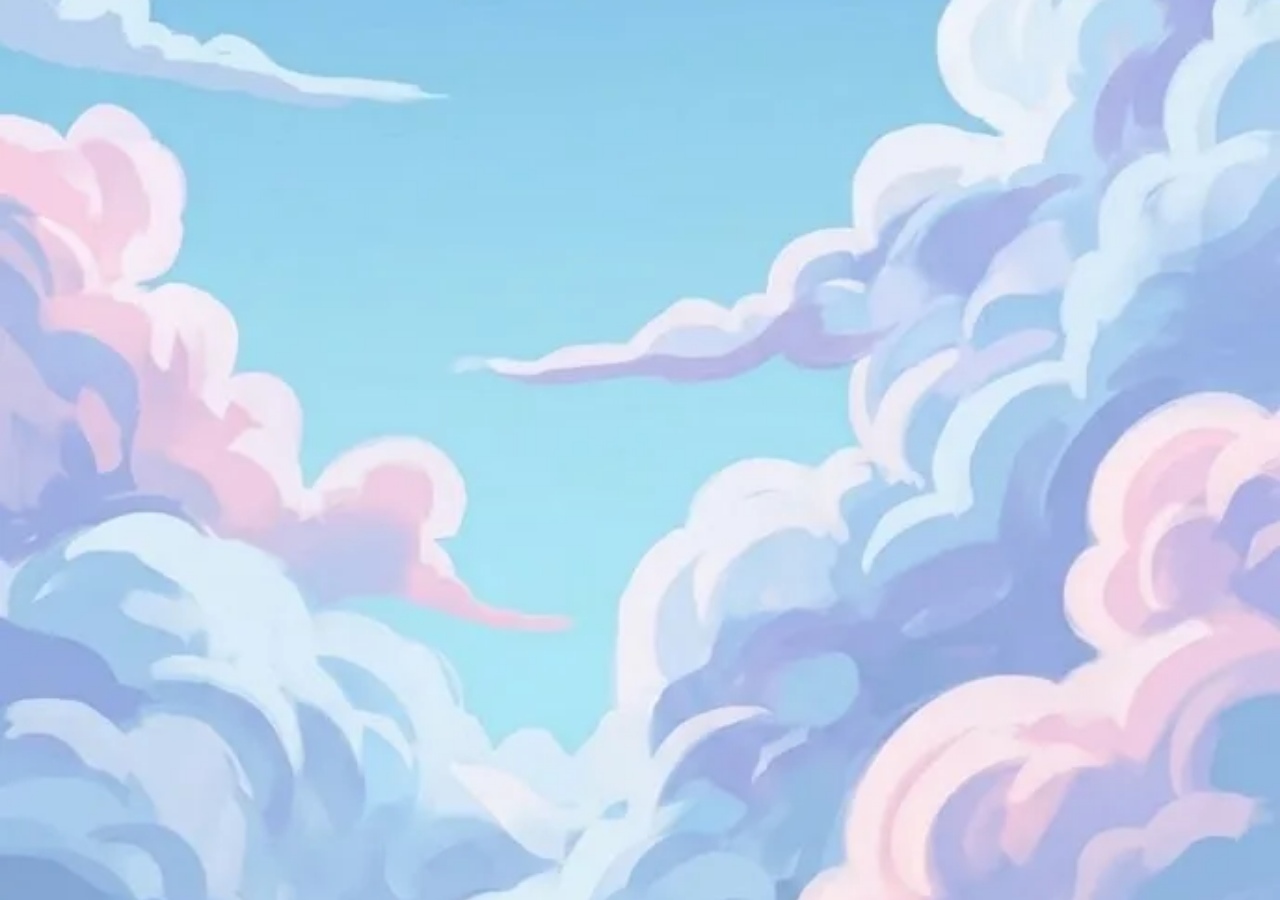
<file: index.html>
<!DOCTYPE html>
<html lang="en">
  <head>
    <meta charset="utf-8" />
    <meta name="viewport" content="width=device-width, initial-scale=1, minimum-scale=1, viewport-fit=cover" />
    <script>
      // Chrome on a phone can reopen a tab in "Desktop site" mode (it keeps
      // that mode for pages it restores, even after the setting is off), and
      // then shows the site 980px wide. A reload asks again and gets the phone
      // layout, so reload by ourselves (at most once in 30 seconds, so a user who
      // really chose desktop mode is not stuck in a loop).
      document.addEventListener('DOMContentLoaded', function () {
        try {
          var phone = navigator.maxTouchPoints > 0 && screen.width < 700;
          var last = +sessionStorage.getItem('cs.mobile-reload') || 0;
          if (phone && window.innerWidth > screen.width * 1.5 && Date.now() - last > 30000) {
            sessionStorage.setItem('cs.mobile-reload', String(Date.now()));
            location.reload();
          }
        } catch (e) {}
      });
      // Phones: if the browser ever shows this page zoomed out, set the
      // viewport again so it snaps back to the phone's own width.
      (function () {
        var vv = window.visualViewport;
        if (!vv) return;
        var busy = false;
        function fix() {
          var m = document.querySelector('meta[name="viewport"]');
          if (busy || !m || vv.scale >= 0.98) return;
          busy = true;
          var c = m.getAttribute('content');
          m.setAttribute('content', 'width=device-width');
          m.setAttribute('content', c);
          setTimeout(function () { busy = false; }, 800);
        }
        vv.addEventListener('resize', fix);
        window.addEventListener('load', function () { setTimeout(fix, 300); });
        window.addEventListener('pageshow', function () { setTimeout(fix, 300); });
      })();
    </script>
    <meta name="theme-color" content="#8FB4E6" />
    <title>Code-Iot</title>
    <link rel="icon" type="image/png" href="/assets/favicon.png" />
    <link rel="apple-touch-icon" href="/assets/icon-192.png" />
    <link rel="preconnect" href="https://fonts.googleapis.com" />
    <link rel="preconnect" href="https://fonts.gstatic.com" crossorigin />
    <link href="https://fonts.googleapis.com/css2?family=Fira+Code:wght@400;500&family=Fredoka:wght@500;600;700&family=Nunito:wght@500;700;800;900&family=Rubik:wght@400;500;700;800&family=JetBrains+Mono:wght@400;600&display=swap" rel="stylesheet" />
    <link rel="stylesheet" href="/main-ff9f4beea760f5fc.css" integrity="sha384-sXfjbH9RJjuQTBR5iov8wrvmkmXYBMf9UESbGpHfx2TpGDBJMNu50fp3Xmn4BD4C"/>
    
    
<script type="module">
import init, * as bindings from '/codesprout-web-2a133b686472fad.js';
const wasm = await init({ module_or_path: '/codesprout-web-4e1c44cb7760970d_bg.wasm' });


window.wasmBindings = bindings;


dispatchEvent(new CustomEvent("TrunkApplicationStarted", {detail: {wasm}}));

</script>
  <link rel="modulepreload" href="/codesprout-web-2a133b686472fad.js" crossorigin="anonymous" integrity="sha384-HpL4HNQpzTki8UtVMDs4yuJtfwdtRxj+VzPllye7fKFHcia5/QFNhri5Bhi5lxOW"><link rel="modulepreload" href="/snippets/codesprout-web-ed305553149f93bf/inline0.js" crossorigin="anonymous" integrity="sha384-XbOStQliC6feLQtOiuJXsrLOVQM4S/lkwGoEkqHmz8Fa2cWQFHis7Jzd/uSy+By4"><link rel="modulepreload" href="/snippets/codesprout-web-ed305553149f93bf/inline1.js" crossorigin="anonymous" integrity="sha384-NkFXY8QJ5Q8KHkhtNPeeB69z2JYXK2ARljAkPacCTNzxxg12fDwQ4z5enASP7UDY"><link rel="modulepreload" href="/snippets/codesprout-web-ed305553149f93bf/inline5.js" crossorigin="anonymous" integrity="sha384-ySJUD5VfEZfS9gdtafBYYwuHFZVuRMkDyKlID+2rChwOul10HwUbIjK8726eA5uH"><link rel="modulepreload" href="/snippets/codesprout-web-ed305553149f93bf/inline3.js" crossorigin="anonymous" integrity="sha384-765mfqhDS823nb4VtY5V7K/402m0gGlsLX5BdFRUt/hWL95vcFb4PeCJsTLetnr4"><link rel="modulepreload" href="/snippets/codesprout-web-ed305553149f93bf/inline2.js" crossorigin="anonymous" integrity="sha384-PDxvaq2/IN97dBImJQ3jpOC6ZCqwyAFCMMkWpQeE6BdDUi4cd9Vxf6H5GA9qzFyT"><link rel="modulepreload" href="/snippets/codesprout-web-ed305553149f93bf/inline4.js" crossorigin="anonymous" integrity="sha384-kPGpaak9JrQdbaqY1ECEyhPNqr5NcV1+myCxug3iQZyIUp0/fLVfnKUJ57wHXNOr"><link rel="preload" href="/codesprout-web-4e1c44cb7760970d_bg.wasm" crossorigin="anonymous" integrity="sha384-0EwEbORMTi7GyG8kJiVGUnK9L+AVk31JS6pMbw+v4S22eyjtB+eL2A+QR0c3fdwJ" as="fetch" type="application/wasm"></head>
  <body></body>
</html>
</file>
<file: main-ff9f4beea760f5fc.css>
/* Code-Iot: blueprint board, gold and purple accents, navy panels. */

:root {
  --blue: #2264d1;
  --blue-deep: #143f96;
  --grid: rgba(190, 220, 255, 0.13);
  --grid-major: rgba(190, 220, 255, 0.24);
  --bg: #121a38;            /* navy: lesson player, editors */
  --bg-2: #18224a;
  --surface: #1c2753;       /* panels */
  --surface-2: #283670;
  --line: #34448a;
  --text: #f5f7ff;
  --muted: #a9b7e6;
  --primary: #ffc72c;       /* gold */
  --primary-dark: #c48a00;
  --on-primary: #1a1f3d;
  --purple: #8b5cf6;
  --purple-dark: #5a35c2;
  --cyan: #63d4ff;
  --danger: #f43f5e;
  --danger-dark: #be123c;
  --gold: #ffc72c;
  --xp: #ffc72c;
  --course: #ffc72c;
  --radius: 16px;
  --tab-h: 68px;
  --font: "Nunito", "Rubik", system-ui, -apple-system, "Segoe UI", sans-serif;
  --display: "Fredoka", "Rubik", "Nunito", system-ui, sans-serif;
  --mono: "JetBrains Mono", ui-monospace, SFMono-Regular, Menlo, monospace;
  --blueprint:
    linear-gradient(var(--grid-major) 2px, transparent 2px) 0 0 / 96px 96px,
    linear-gradient(90deg, var(--grid-major) 2px, transparent 2px) 0 0 / 96px 96px,
    linear-gradient(var(--grid) 1px, transparent 1px) 0 0 / 24px 24px,
    linear-gradient(90deg, var(--grid) 1px, transparent 1px) 0 0 / 24px 24px,
    radial-gradient(120% 80% at 50% 0%, #3a86f0 0%, var(--blue) 45%, var(--blue-deep) 100%);
}

* { box-sizing: border-box; -webkit-tap-highlight-color: transparent; }
html, body { margin: 0; color: var(--text); font-family: var(--font); }
/* Nothing may stick out sideways: on phones, Chrome zooms the whole page out
   to fit anything wider than the screen (even for a moment while a page loads),
   which made the site look like the desktop layout until a refresh. */
html { overflow-x: hidden; }
@supports (overflow: clip) { html { overflow-x: clip; } }
html { background: #8fb4e6; }
body { min-height: 100dvh; background: #8fb4e6; }

/* ---------- background: painted clouds with drifting code words ---------- */
.code-bg {
  direction: ltr; unicode-bidi: isolate; position: fixed; inset: 0; z-index: 0; overflow: hidden;
  pointer-events: none; user-select: none;
  background: #8fb4e6 url("/assets/clouds.webp") center / cover no-repeat;
}
.code-word {
  position: absolute; top: 0; white-space: nowrap;
  font-family: "Fira Code", var(--mono); font-weight: 500;
  color: #24306e; opacity: .5; filter: blur(.6px); text-shadow: 0 0 6px rgba(255, 255, 255, .55);
  animation: floatUp var(--float-duration, 40s) linear infinite;
  will-change: transform;
}
/* On the learning path: clouds only, no code words. */
.code-bg.still .code-word { display: none; }
/* White text that sits straight on the clouds gets a thin black outline. */
.welcome-sub, .link-btn, .back-link, .auth-title, .auth-switch, .topbar-title, .section-title, .avatar-sub,
.profile-card h2, .profile-card p, .page-header h1 {
  color: #fff;
  text-shadow: -1px -1px 0 #000, 1px -1px 0 #000, -1px 1px 0 #000, 1px 1px 0 #000,
               0 -1px 0 #000, 0 1px 0 #000, -1px 0 0 #000, 1px 0 0 #000;
}
@keyframes floatUp {
  0% { transform: translateY(110vh) translateX(0); }
  100% { transform: translateY(-20vh) translateX(var(--drift, 0)); }
}

.app, .lesson-screen, .welcome, .auth { position: relative; z-index: 1; }
a { color: inherit; text-decoration: none; }
button { font: inherit; color: inherit; cursor: pointer; border: none; background: none; }
button:disabled { cursor: default; }
h1, h2, h3 { margin: 0; font-family: var(--display); font-weight: 700; letter-spacing: 0; }
p { margin: 0; }
.mono { font-family: var(--mono); }
.muted { color: var(--muted); }
.icon { width: 24px; height: 24px; flex: none; }

/* ---------- frame ---------- */
.app, .lesson-screen, .welcome, .auth {
  max-width: 520px;
  margin: 0 auto;
  min-height: 100dvh;
}
.lesson-screen { background: var(--bg); box-shadow: 0 0 0 1px var(--line); }
.screen { padding-bottom: calc(var(--tab-h) + 24px + env(safe-area-inset-bottom)); }
.page { padding: 0 16px; }

.tabbar {
  position: fixed; bottom: 0; left: 50%; transform: translateX(-50%);
  width: 100%; max-width: 520px;
  height: calc(var(--tab-h) + env(safe-area-inset-bottom));
  padding-bottom: env(safe-area-inset-bottom);
  display: grid; grid-template-columns: repeat(4, 1fr);
  background: rgba(18, 26, 56, 0.97); backdrop-filter: blur(12px);
  border-top: 2px solid var(--line); z-index: 20;
}
.tab {
  position: relative;
  display: flex; flex-direction: column; align-items: center; justify-content: center; gap: 4px;
  font-size: 11px; font-weight: 800; color: var(--muted); letter-spacing: .02em;
}
.tab.active { color: var(--text); }
.tab.active .icon { color: var(--primary); }
.tab.active::before {
  content: ""; position: absolute; top: -2px; width: 34px; height: 4px; border-radius: 0 0 4px 4px;
  background: var(--primary);
}

.topbar {
  position: sticky; top: 0; z-index: 10;
  display: flex; align-items: center; justify-content: space-between; gap: 12px;
  padding: 12px 16px; margin: 0 -16px;
  background: linear-gradient(rgba(120, 170, 236, .85) 60%, rgba(120, 170, 236, 0));
}
.learn .topbar { margin: 0; }
.topbar-title { font-size: 26px; text-shadow: 0 2px 0 rgba(0,0,0,.25); }
.top-logo {
  width: 44px; height: 44px; border-radius: 14px; object-fit: cover;
  background: var(--surface); border: 2px solid var(--primary); box-shadow: 0 3px 0 var(--primary-dark);
}

.pills { display: flex; gap: 8px; }
.pill {
  display: inline-flex; align-items: center; gap: 5px;
  padding: 7px 12px; border-radius: 12px; background: var(--surface);
  border: 1px solid var(--line); box-shadow: 0 3px 0 rgba(8, 12, 32, .5);
  font-weight: 900; font-size: 15px;
}
.pill .icon { width: 18px; height: 18px; }
.pill-streak { color: var(--muted); }
.pill-streak.lit { color: #ff9d3d; }
.pill-xp { color: var(--primary); }

/* ---------- buttons ---------- */
.btn {
  display: inline-flex; align-items: center; justify-content: center; gap: 8px;
  padding: 14px 20px; border-radius: 14px;
  font-weight: 900; font-size: 16px; text-transform: uppercase; letter-spacing: .04em;
  transition: transform .06s ease, filter .15s ease;
}
.btn .icon { width: 20px; height: 20px; }
.btn:active:not(:disabled) { transform: translateY(2px); }
.btn-block { width: 100%; }
.btn-small { padding: 8px 14px; font-size: 13px; border-radius: 10px; }
.btn-small .icon { width: 16px; height: 16px; }
.btn-primary, .btn-check { background: var(--primary); color: var(--on-primary); box-shadow: 0 4px 0 var(--primary-dark); }
.btn-ghost { background: var(--surface); color: var(--text); box-shadow: 0 4px 0 #0a1030; border: 1px solid var(--line); }
.btn-outline { background: rgba(18, 26, 56, .55); color: var(--text); border: 2px solid var(--text); }
.btn:disabled { background: var(--surface-2); color: #7884b8; box-shadow: 0 4px 0 #0e1534; }
.link-btn { color: var(--text); font-weight: 800; padding: 10px; text-decoration: underline; opacity: .85; }
.icon-btn { display: inline-flex; padding: 6px; color: var(--muted); }
/* "Back" link: a clear pill at the top start of the page, readable on the sky. */
.back-link {
  display: inline-flex; align-items: center; gap: 6px; margin: 4px 0;
  padding: 8px 16px 8px 12px; border-radius: 999px;
  background: rgba(18, 26, 56, .88); border: 2px solid var(--line); box-shadow: 0 3px 0 rgba(8, 12, 32, .45);
  color: var(--text); font-weight: 900; font-size: 16px; line-height: 1;
  transition: filter .15s ease, transform .06s ease;
}
[dir="rtl"] .back-link { padding: 8px 12px 8px 16px; }
.back-link:hover { filter: brightness(1.15); }
.back-link:active { transform: translateY(2px); }
.back-link .icon { width: 18px; height: 18px; color: var(--primary); }
[dir="rtl"] .icon-back { transform: scaleX(-1); }
.back-link.icon-only, [dir="rtl"] .back-link.icon-only { padding: 9px; }

/* ---------- progress bars ---------- */
.bar { height: 14px; background: var(--surface-2); border-radius: 999px; overflow: hidden; flex: 1; }
.bar.small { height: 8px; margin: 10px 0 6px; }
.bar-fill {
  height: 100%; border-radius: 999px; background: var(--primary);
  transition: width .4s cubic-bezier(.2, .9, .3, 1.2);
  box-shadow: inset 0 -3px 0 rgba(0,0,0,.18);
}

/* ---------- learn tab: course banner ---------- */
.course-banner {
  position: relative; overflow: hidden;
  display: flex; align-items: center; gap: 12px;
  margin: 0 16px 8px; padding: 12px 16px 18px; border-radius: var(--radius);
  background: var(--surface); border: 2px solid var(--line); box-shadow: 0 5px 0 rgba(8, 12, 32, .55);
}
.course-banner-icon {
  flex: none; width: 44px; height: 44px; border-radius: 12px; display: grid; place-items: center; font-size: 24px;
  background: var(--surface-2);
}
.course-banner-text { flex: 1; min-width: 0; display: flex; flex-direction: column; }
.course-banner-text strong { font-family: var(--display); font-size: 19px; font-weight: 700; }
.course-banner-sub { color: var(--muted); font-weight: 800; font-size: 13px; }
.course-banner-bar { position: absolute; left: 0; right: 0; bottom: 0; height: 6px; background: var(--surface-2); }
.course-banner-bar span { display: block; height: 100%; background: var(--primary); }
.chev { color: var(--muted); font-size: 12px; }

/* ---------- learn tab: sections ---------- */
.unit { padding: 18px 16px 8px; }
.unit-banner {
  display: flex; align-items: center; gap: 12px;
  padding: 12px 14px; border-radius: var(--radius);
  background: linear-gradient(135deg, var(--surface) 0%, #24205a 100%);
  border: 2px solid var(--line); box-shadow: 0 5px 0 rgba(8, 12, 32, .55);
}
.unit-puzzle {
  flex: none; width: 40px; height: 40px; border-radius: 12px; display: grid; place-items: center;
  background: var(--purple); color: #fff; box-shadow: 0 3px 0 var(--purple-dark);
}
.unit-text { flex: 1; min-width: 0; }
.unit-kicker { font-size: 12px; font-weight: 900; text-transform: uppercase; letter-spacing: .08em; color: var(--primary); }
.unit-title { font-size: 19px; margin-top: 2px; }
.unit-count { font-weight: 900; background: rgba(0,0,0,.25); padding: 6px 10px; border-radius: 10px; color: var(--muted); }

/* ---------- learn tab: the board ---------- */
.board { position: relative; margin: 8px auto 0; }
.cables { position: absolute; inset: 0; overflow: visible; pointer-events: none; }
.cable-shell { fill: none; stroke: #0d1430; stroke-width: 12; stroke-linejoin: round; stroke-linecap: round; opacity: .85; }
.cable-core { fill: none; stroke: #5d6db3; stroke-width: 5; stroke-linejoin: round; stroke-linecap: round; stroke-dasharray: 2 9; }
.cable-core.lit { stroke: var(--primary); stroke-dasharray: none; filter: drop-shadow(0 0 4px rgba(255, 199, 44, .6)); }

.node-wrap { position: absolute; width: 120px; display: flex; flex-direction: column; align-items: center; }
/* The isometric stage the tile stands on. */
.pad {
  position: absolute; top: 34px; left: 50%; width: 76px; height: 76px; margin-left: -38px;
  transform: rotateX(62deg) rotateZ(45deg);
  border-radius: 14px; background: rgba(13, 20, 48, .55);
  box-shadow: 0 0 0 3px rgba(190, 220, 255, .18);
}
.node {
  position: relative; z-index: 1;
  width: 72px; height: 72px; border-radius: 18px;
  display: grid; place-items: center;
  background: linear-gradient(160deg, #34448a, #263467);
  border: 2px solid rgba(255,255,255,.08);
  box-shadow: inset 0 3px 0 rgba(255,255,255,.12), 0 8px 0 #161f45, 0 14px 18px rgba(5, 10, 30, .45);
  transition: transform .1s ease, box-shadow .1s ease;
}
.node-wrap:active .node { transform: translateY(5px); box-shadow: inset 0 3px 0 rgba(255,255,255,.12), 0 3px 0 #161f45; }
.node-face { display: grid; place-items: center; color: #9fb0f0; }
.node-face .icon { width: 30px; height: 30px; }
.node-num {
  position: absolute; top: -8px; right: -8px; min-width: 24px; height: 24px; padding: 0 5px; border-radius: 8px;
  display: grid; place-items: center; font-size: 12px; font-weight: 900;
  background: var(--bg); color: var(--muted); border: 2px solid var(--line);
}
.node.done { background: linear-gradient(160deg, #ffd85c, var(--primary)); box-shadow: inset 0 3px 0 rgba(255,255,255,.4), 0 8px 0 var(--primary-dark), 0 14px 18px rgba(5, 10, 30, .45); }
.node.done .node-face { color: var(--on-primary); }
.node.done .node-num { border-color: var(--primary-dark); color: var(--primary); }
.node.project { width: 80px; height: 80px; margin-top: -4px; background: linear-gradient(160deg, #a37bff, var(--purple)); box-shadow: inset 0 3px 0 rgba(255,255,255,.3), 0 8px 0 var(--purple-dark), 0 14px 18px rgba(5, 10, 30, .45); }
.node.project .node-face { color: #fff; }
.node.project.done { background: linear-gradient(160deg, #ffd85c, var(--primary)); box-shadow: inset 0 3px 0 rgba(255,255,255,.4), 0 8px 0 var(--primary-dark), 0 0 0 4px var(--purple), 0 14px 18px rgba(5, 10, 30, .45); }
.node.project.done .node-face { color: var(--on-primary); }
.node.current { outline: 3px solid var(--primary); outline-offset: 5px; animation: glow 1.8s ease-in-out infinite; }
.node.current .node-face { color: var(--primary); }
.node-label {
  margin-top: 14px; max-width: 116px; padding: 3px 8px; border-radius: 8px;
  font-size: 12px; font-weight: 800; color: var(--text); text-align: center; line-height: 1.25;
  background: rgba(13, 20, 48, .7);
  display: -webkit-box; -webkit-line-clamp: 2; -webkit-box-orient: vertical; overflow: hidden;
}
.start-bubble {
  position: absolute; top: -40px; z-index: 2;
  padding: 6px 12px; border-radius: 10px; background: var(--primary); color: var(--on-primary);
  font-weight: 900; font-size: 13px; letter-spacing: .06em; box-shadow: 0 3px 0 var(--primary-dark);
  animation: bob 1.4s ease-in-out infinite;
}
.start-bubble::after {
  content: ""; position: absolute; left: 50%; bottom: -6px; transform: translateX(-50%);
  border: 6px solid transparent; border-bottom: 0; border-top-color: var(--primary);
}
.path-end {
  margin: 16px; padding: 14px; border-radius: var(--radius); text-align: center; font-weight: 800;
  background: rgba(13, 20, 48, .6); border: 2px dashed var(--grid-major);
}

@keyframes bob { 0%, 100% { transform: translateY(0); } 50% { transform: translateY(-5px); } }
@keyframes glow {
  0%, 100% { outline-color: rgba(255, 199, 44, 1); }
  50% { outline-color: rgba(255, 199, 44, .35); }
}

/* ---------- courses ---------- */
.page-header { display: flex; align-items: center; gap: 12px; padding: 14px 0; }
.page-header h1 { font-size: 24px; }
.course-card {
  width: 100%; display: flex; gap: 14px; text-align: left;
  padding: 16px; margin-bottom: 12px; border-radius: var(--radius);
  background: var(--surface); border: 2px solid var(--line);
}
.course-card { box-shadow: 0 5px 0 rgba(8, 12, 32, .55); }
.course-card.selected { border-color: var(--primary); }
.course-icon {
  flex: none; width: 56px; height: 56px; border-radius: 14px; display: grid; place-items: center;
  font-size: 30px; background: var(--surface-2);
}
.course-info { flex: 1; min-width: 0; }
.course-info h3 { font-size: 18px; }
.course-info p { color: var(--muted); font-size: 14px; margin-top: 4px; line-height: 1.35; }
.course-meta { font-size: 12px; color: var(--muted); font-weight: 800; }

/* ---------- lesson player ---------- */
.player { display: flex; flex-direction: column; min-height: 100dvh; }
.player-top {
  position: sticky; top: 0; z-index: 5; background: var(--bg);
  display: flex; align-items: center; gap: 12px; padding: 14px 16px;
}
.lesson-bar { height: 16px; }
.player-top .icon-btn { border-radius: 10px; }
.player-top .icon-btn:hover:not(:disabled) { color: var(--text); background: rgba(255, 255, 255, .06); }
.step-back:disabled { opacity: .3; cursor: default; }
.player-body { flex: 1; padding: 8px 16px 24px; }
.step-wrap { animation: slide-in .25s ease; }
@keyframes slide-in { from { opacity: 0; transform: translateX(24px); } to { opacity: 1; transform: none; } }

.prompt { font-size: 22px; line-height: 1.25; margin: 8px 0 18px; }
.learn-badge {
  display: inline-block; padding: 4px 10px; border-radius: 8px; margin-top: 8px;
  background: color-mix(in srgb, var(--course) 25%, transparent); color: var(--text);
  font-size: 12px; font-weight: 900; text-transform: uppercase; letter-spacing: .08em;
}
.learn-body { font-size: 18px; line-height: 1.5; color: #d6d8ea; margin-bottom: 18px; }

.code {
  margin: 0 0 18px; padding: 16px; border-radius: 14px;
  background: #0b1028; border: 1px solid var(--line);
  font-family: var(--mono); font-size: 15px; line-height: 1.7;
  white-space: pre-wrap; word-break: break-word; overflow-x: auto;
}
.tk-plain { color: #e6e8f5; }
.tk-kw { color: #c084fc; }
.tk-str { color: #86efac; }
.tk-num { color: #fdba74; }
.tk-com { color: #6b7194; font-style: italic; }
.tk-tag { color: #7dd3fc; }
.tk-fn { color: #fde047; }

.options { display: flex; flex-direction: column; gap: 10px; }
.option {
  display: flex; align-items: center; gap: 12px; text-align: left;
  padding: 14px; border-radius: 14px; background: var(--surface);
  border: 2px solid var(--line); box-shadow: 0 4px 0 #0b0c19;
  font-weight: 700; font-size: 16px;
}
.option.selected { border-color: var(--course); background: color-mix(in srgb, var(--course) 16%, var(--surface)); }
.option-key {
  flex: none; width: 30px; height: 30px; border-radius: 8px; display: grid; place-items: center;
  background: var(--surface-2); font-weight: 900; font-size: 14px; color: var(--muted);
}
.option.selected .option-key { background: var(--primary); color: var(--on-primary); }

.blank {
  display: inline-block; min-width: 56px; padding: 0 8px; margin: 0 2px;
  border-radius: 8px; border-bottom: 3px solid var(--course);
  background: var(--surface-2); color: var(--text);
  font-family: var(--mono); font-size: 15px; line-height: 1.6; vertical-align: baseline;
}
.blank.filled { background: color-mix(in srgb, var(--course) 30%, var(--surface-2)); }

.tiles, .line-pool { display: flex; flex-wrap: wrap; gap: 10px; }
.line-pool { flex-direction: column; }
.tile, .line-tile {
  padding: 12px 16px; border-radius: 12px; background: var(--surface);
  border: 2px solid var(--line); box-shadow: 0 4px 0 #0b0c19;
  font-family: var(--mono); font-size: 15px; font-weight: 600;
}
.line-tile { text-align: left; white-space: pre; overflow-x: auto; }
.tile.used, .line-tile.used { opacity: .25; box-shadow: none; }
.answer-area {
  min-height: 120px; display: flex; flex-direction: column; gap: 8px;
  padding: 12px; margin-bottom: 18px; border-radius: 14px;
  border: 2px dashed var(--line); background: var(--bg-2);
}
.line-tile.placed { border-color: var(--course); }
.answer-hint { color: var(--muted); font-weight: 700; margin: auto; text-align: center; }

.type-input {
  width: 100%; padding: 14px; border-radius: 14px; resize: vertical;
  background: #0b1028; color: var(--text); border: 2px solid var(--line);
  font-size: 16px; outline: none;
}
.type-input:focus { border-color: var(--course); }

.footer {
  position: sticky; bottom: 0;
  padding: 16px 16px calc(16px + env(safe-area-inset-bottom));
  background: var(--bg); border-top: 1px solid var(--line);
  transition: background .2s ease;
}
.footer.ok { background: #10301f; border-top-color: #166534; animation: sheet-up .22s ease; }
.footer.bad { background: #33121c; border-top-color: #9f1239; animation: sheet-up .22s ease; }
.footer.bad .btn-check { background: var(--danger); color: #fff; box-shadow: 0 4px 0 var(--danger-dark); }
.footer-actions { display: flex; gap: 10px; }
.footer-actions .btn { flex: 1; min-width: 0; }
.btn-retry { background: transparent; color: #fecdd3; border: 2px solid #fb7185; box-shadow: 0 4px 0 #4c0519; }
@keyframes sheet-up { from { transform: translateY(30px); opacity: .6; } to { transform: none; opacity: 1; } }
.feedback-body { margin-bottom: 14px; }
.feedback-head { display: flex; align-items: center; gap: 10px; font-size: 20px; font-weight: 900; }
.footer.ok .feedback-head { color: #4ade80; }
.footer.bad .feedback-head { color: #fb7185; }
.feedback-icon {
  width: 32px; height: 32px; border-radius: 50%; display: grid; place-items: center;
  background: currentColor; font-size: 16px;
}
.feedback-icon { color: inherit; }
.footer.ok .feedback-icon { background: #4ade80; color: #052e16; }
.footer.bad .feedback-icon { background: #fb7185; color: #4c0519; }
.feedback-label { margin-top: 10px; font-size: 13px; font-weight: 900; color: #fda4af; text-transform: uppercase; letter-spacing: .06em; }
.feedback-answer { margin: 6px 0 0; font-family: var(--mono); font-size: 14px; white-space: pre-wrap; color: #ffe4e6; }
.feedback-text { margin-top: 8px; color: #d6d8ea; line-height: 1.45; }
.form-error {
  margin: 0 0 12px; padding: 10px 12px; border-radius: 10px;
  background: #7a1c30; border: 2px solid #f43f5e; color: #fff; font-weight: 700;
}

/* ---------- lesson complete ---------- */
.complete { padding: 32px 16px calc(24px + env(safe-area-inset-bottom)); display: flex; flex-direction: column; gap: 22px; min-height: 100dvh; }
.complete-hero { text-align: center; padding-top: 16px; }
.complete-emoji { font-size: 88px; animation: pop .5s cubic-bezier(.2, 1.6, .4, 1); }
.complete-hero h1 { font-size: 30px; margin-top: 8px; color: var(--gold); }
.complete-sub { color: var(--muted); font-weight: 800; margin-top: 4px; }
@keyframes pop { from { transform: scale(.3); opacity: 0; } to { transform: scale(1); opacity: 1; } }
.stat-cards { display: grid; grid-template-columns: repeat(3, 1fr); gap: 10px; }
.stat-card { border-radius: 14px; overflow: hidden; border: 2px solid; text-align: center; }
.stat-label { padding: 6px; font-size: 12px; font-weight: 900; text-transform: uppercase; letter-spacing: .06em; color: #111; }
.stat-value { padding: 14px 4px; font-size: 22px; font-weight: 900; background: var(--bg); }
.stat-card.xp { border-color: var(--xp); } .stat-card.xp .stat-label { background: var(--xp); }
.stat-card.acc { border-color: var(--primary); } .stat-card.acc .stat-label { background: var(--primary); }
.stat-card.streak { border-color: #fb923c; } .stat-card.streak .stat-label { background: #fb923c; }
.new-badges { padding: 16px; border-radius: var(--radius); background: var(--surface); border: 2px solid var(--gold); }
.new-badges h3 { color: var(--gold); margin-bottom: 10px; }
.badge-row { display: flex; gap: 12px; align-items: center; padding: 6px 0; }
.badge-row p { color: var(--muted); font-size: 14px; }
.badge-icon { font-size: 30px; }
.guest-note { display: flex; flex-direction: column; gap: 12px; padding: 16px; margin: 16px 0; border-radius: var(--radius); background: var(--surface); border: 2px solid var(--line); text-align: center; color: var(--muted); font-weight: 700; }
.complete-actions { margin-top: auto; display: flex; flex-direction: column; gap: 12px; }

/* ---------- welcome & auth ---------- */
.welcome { display: flex; flex-direction: column; justify-content: space-between; padding: 48px 20px calc(28px + env(safe-area-inset-bottom)); }
.welcome-hero { text-align: center; margin-top: 8vh; }
.logo-mark {
  width: 148px; height: 148px; margin: 0 auto 18px; border-radius: 36px; overflow: hidden;
  background: var(--surface); border: 4px solid var(--primary);
  box-shadow: 0 8px 0 var(--primary-dark), 0 0 0 10px rgba(255, 199, 44, .15), 0 18px 40px rgba(5, 10, 30, .5);
}
.logo-mark img { width: 100%; height: 100%; object-fit: cover; display: block; }
.welcome-title { font-size: 46px; color: var(--primary); text-shadow: 0 3px 0 var(--on-primary), 0 6px 0 rgba(0,0,0,.25); }
.welcome-sub { font-size: 19px; line-height: 1.3; margin: 0 0 -6px; font-weight: 800; text-align: center; white-space: nowrap; }
.welcome-actions { display: flex; flex-direction: column; gap: 14px; align-items: center; }

.auth { padding: 12px 20px; }
.auth-logo { display: block; width: 76px; height: 76px; margin: 8px auto 0; border-radius: 22px; border: 3px solid var(--primary); background: var(--surface); box-shadow: 0 5px 0 var(--primary-dark); }
.auth-form { padding: 18px; border-radius: var(--radius); background: rgba(18, 26, 56, .88); border: 2px solid var(--line); }
.auth-title { font-size: 30px; margin: 14px 0 20px; text-align: center; }
.auth-form { display: flex; flex-direction: column; gap: 16px; }
.field { display: flex; flex-direction: column; gap: 6px; font-weight: 800; color: var(--muted); font-size: 14px; }
.field input {
  padding: 14px; border-radius: 14px; border: 2px solid var(--line);
  background: var(--surface); color: var(--text); font: inherit; font-size: 16px; outline: none;
}
.field input:focus { border-color: var(--primary); }
.auth-switch {
  display: table; margin: 22px auto 0; padding: 9px 18px; border-radius: 999px; text-align: center;
  color: var(--text); font-weight: 700; background: rgba(18, 26, 56, .82); border: 1px solid var(--line);
}
.auth-switch a { color: var(--primary); font-weight: 900; }

/* ---------- states ---------- */
.center-load { display: grid; place-items: center; min-height: 50vh; }
.spinner { width: 40px; height: 40px; border-radius: 50%; border: 4px solid var(--surface-2); border-top-color: var(--primary); animation: spin .8s linear infinite; }
@keyframes spin { to { transform: rotate(360deg); } }
.error-state { display: flex; flex-direction: column; align-items: center; gap: 14px; padding: 60px 24px; text-align: center; color: var(--muted); font-weight: 700; }
.error-emoji { font-size: 56px; }
.empty { padding: 32px 16px; text-align: center; color: var(--muted); font-weight: 700; }

/* ---------- league ---------- */
.league-banner {
  display: flex; gap: 14px; align-items: center; padding: 18px; border-radius: var(--radius);
  background: linear-gradient(135deg, var(--purple-dark), var(--surface)); margin-bottom: 16px;
  border: 2px solid var(--purple); box-shadow: 0 5px 0 rgba(8, 12, 32, .55);
}
.league-emblem { font-size: 44px; }
.league-banner p { color: #dcd3ff; font-size: 14px; margin-top: 4px; font-weight: 700; }
.segmented { display: grid; grid-template-columns: 1fr 1fr; padding: 4px; border-radius: 12px; background: var(--surface); margin-bottom: 14px; }
.segmented button { padding: 10px; border-radius: 9px; font-weight: 900; color: var(--muted); }
.segmented button.active { background: var(--surface-2); color: var(--text); }
.ranking { list-style: none; margin: 0; padding: 0; display: flex; flex-direction: column; gap: 8px; }
.rank-row { display: flex; align-items: center; gap: 12px; padding: 12px; border-radius: 14px; background: var(--surface); border: 1px solid var(--line); }
.rank-row.me { outline: 2px solid var(--primary); background: color-mix(in srgb, var(--primary) 12%, var(--surface)); }
.rank-num { width: 28px; text-align: center; font-weight: 900; color: var(--muted); font-size: 18px; }
.avatar {
  flex: none; width: 40px; height: 40px; border-radius: 50%; display: grid; place-items: center;
  background: linear-gradient(135deg, var(--purple), var(--blue)); font-weight: 900; border: 2px solid var(--primary);
}
.avatar.big { width: 96px; height: 96px; font-size: 40px; margin: 0 auto 12px; border-width: 3px; box-shadow: 0 5px 0 var(--primary-dark); }
.avatar.mascot { display: block; object-fit: cover; background: var(--surface); }
.rank-name { flex: 1; font-weight: 800; display: flex; align-items: center; gap: 8px; min-width: 0; }
.you-tag { font-size: 11px; padding: 2px 6px; border-radius: 6px; background: var(--primary); color: var(--on-primary); text-transform: uppercase; }
.rank-xp { font-weight: 900; color: var(--xp); }

/* ---------- profile ---------- */
.big-stats { display: grid; grid-template-columns: repeat(3, 1fr); gap: 10px; margin-bottom: 10px; }
.big-stat {
  display: flex; flex-direction: column; align-items: center; gap: 4px; text-align: center;
  padding: 14px 6px; border-radius: var(--radius); background: var(--surface);
  border: 2px solid var(--line); box-shadow: 0 5px 0 rgba(8, 12, 32, .55);
}
.big-stat-icon .icon { width: 30px; height: 30px; }
.big-stat strong { font-family: var(--display); font-size: 22px; font-weight: 700; }
.big-stat span:last-child { font-size: 11px; font-weight: 900; text-transform: uppercase; letter-spacing: .05em; color: var(--muted); }
.big-stat.streak .big-stat-icon { color: #ff9d3d; }
.big-stat.xp .big-stat-icon { color: var(--primary); }
.big-stat.league .big-stat-icon { color: #b98a5a; }
.big-stat.league.silver .big-stat-icon { color: #d5deef; }
.big-stat.league.gold .big-stat-icon { color: var(--primary); }
.big-stat.league.diamond .big-stat-icon { color: var(--cyan); }
.best-streak {
  display: flex; align-items: center; gap: 12px; padding: 14px 16px; margin-bottom: 14px;
  border-radius: var(--radius); background: var(--surface); border: 2px solid var(--line);
  box-shadow: 0 5px 0 rgba(8, 12, 32, .55);
}
.best-streak-icon { color: var(--primary); }
.best-streak-icon .icon { width: 30px; height: 30px; }
.best-streak strong { flex: 1; text-align: center; font-family: var(--display); font-size: 20px; font-weight: 700; }
.best-streak-label { font-size: 11px; font-weight: 900; text-transform: uppercase; letter-spacing: .05em; color: var(--muted); }
.share-btn { margin-bottom: 8px; }
.share-note { text-align: center; font-weight: 800; color: var(--primary); margin-bottom: 8px; }
[dir="rtl"] .big-stat span:last-child, [dir="rtl"] .best-streak-label { letter-spacing: 0; }

.profile-card { text-align: center; padding: 16px 0 20px; }
.profile-card h2 { font-size: 24px; }
.profile-card p { margin-top: 4px; font-weight: 700; }
.level-card { padding: 16px; border-radius: var(--radius); background: var(--surface); margin: 6px 0 14px; border: 2px solid var(--line); }
.level-card .bar-fill { background: var(--xp); }
.level-row { display: flex; justify-content: space-between; align-items: center; margin-bottom: 10px; font-weight: 800; }
.level-chip { padding: 4px 10px; border-radius: 8px; background: var(--xp); color: #1e1b4b; font-weight: 900; }
.stats-grid { display: grid; grid-template-columns: repeat(2, 1fr); gap: 10px; }
.stat-tile {
  display: grid; grid-template-columns: auto 1fr; grid-template-rows: auto auto; column-gap: 10px;
  padding: 14px; border-radius: 14px; background: var(--surface); border: 2px solid var(--line);
}
.stat-emoji { grid-row: span 2; font-size: 26px; align-self: center; }
.stat-tile strong { font-size: 20px; }
.stat-tile span:last-child { color: var(--muted); font-size: 13px; font-weight: 700; }
.section-title { margin: 24px 0 12px; font-size: 20px; text-shadow: 0 2px 0 rgba(0,0,0,.25); }
.badge-grid { display: grid; grid-template-columns: repeat(2, 1fr); gap: 10px; }
.badge {
  display: flex; flex-direction: column; align-items: center; gap: 4px; text-align: center;
  padding: 14px 10px; border-radius: 14px; background: var(--surface); opacity: .45; filter: grayscale(1);
}
.badge { border: 2px solid var(--line); }
.badge.earned { opacity: 1; filter: none; border-color: var(--gold); }
.badge-desc { font-size: 12px; color: var(--muted); font-weight: 700; }
.logout { margin: 28px 0 8px; }

/* ---------- playground ---------- */
.pg-actions { display: flex; gap: 8px; }
.pg-tabs { display: flex; gap: 6px; margin-bottom: 10px; }
.pg-tab { padding: 8px 14px; border-radius: 10px; background: var(--surface); font-weight: 900; font-size: 13px; color: var(--muted); }
.pg-tab.active { background: var(--surface-2); color: var(--text); box-shadow: inset 0 -3px 0 var(--primary); }
.pg-pane { height: 56vh; border-radius: 14px; overflow: hidden; border: 1px solid var(--line); }
.editor {
  width: 100%; height: 100%; padding: 14px; border: none; outline: none; resize: none;
  background: #0b1028; color: #e6e8f5; font-size: 14px; line-height: 1.6; tab-size: 2;
}
.pg-result { width: 100%; height: 100%; border: none; background: #fff; }
.pg-hint {
  font-size: 13px; margin-top: 10px; font-weight: 700; line-height: 1.45; color: #e3e7fa;
  padding: 10px 14px; border-radius: 12px; background: rgba(18, 26, 56, .82); border: 1px solid var(--line);
}
.pg-actions .btn.done { background: #17633f; border-color: #3fbf7f; color: #fff; }
.pg-langs { display: flex; gap: 8px; overflow-x: auto; padding: 2px 0 10px; margin-bottom: 4px; scrollbar-width: none; }
.pg-langs::-webkit-scrollbar { display: none; }
.pg-lang {
  flex: none; display: inline-flex; align-items: center; gap: 6px;
  padding: 8px 12px; border-radius: 12px; background: var(--surface); border: 2px solid var(--line);
  font-weight: 900; font-size: 13px; color: var(--muted); box-shadow: 0 3px 0 rgba(8, 12, 32, .55);
}
.pg-lang.active { color: var(--on-primary); background: var(--primary); border-color: var(--primary); box-shadow: 0 3px 0 var(--primary-dark); }
.pg-result.dark { background: #0b1028; }
.pg-console {
  margin: 0; height: 100%; overflow: auto; padding: 14px; background: #0b1028; color: #e6e8f5;
  font-family: var(--mono); font-size: 14px; line-height: 1.6; white-space: pre-wrap; word-break: break-word;
  direction: ltr; text-align: left;
}
div.pg-console { display: flex; align-items: center; gap: 12px; }
.pg-err { color: #fb7185; }
.pg-info { color: #8b97c9; }
.pg-status { font-weight: 700; }
.pg-empty { height: 100%; display: grid; place-items: center; padding: 20px; text-align: center; color: var(--muted); font-weight: 700; background: #0b1028; }
.pg-input { height: 100%; display: flex; flex-direction: column; background: #0b1028; }
.pg-input p { padding: 10px 14px 0; font-size: 13px; font-weight: 700; }
.pg-input .editor { flex: 1; }
.spinner.small { width: 22px; height: 22px; border-width: 3px; }

@media (min-width: 560px) {
  .tabbar { border-left: 2px solid var(--line); border-right: 2px solid var(--line); }
}
@media (max-width: 340px) {
  .board { transform: scale(.9); transform-origin: top center; }
}
@media (prefers-reduced-motion: reduce) {
  *, *::before, *::after { animation: none !important; transition: none !important; }
  .code-word { transform: translateY(calc(var(--y, 50) * 1vh)); }
}

/* ---------- language switch ---------- */
.welcome-top { display: flex; justify-content: flex-end; }
.lang-switch { display: inline-grid; grid-template-columns: 1fr 1fr; padding: 4px; border-radius: 12px; background: var(--surface); border: 1px solid var(--line); }
.lang-option { padding: 8px 14px; border-radius: 9px; font-weight: 800; color: var(--muted); font-size: 14px; }
.lang-option.active { background: var(--surface-2); color: var(--text); box-shadow: inset 0 -3px 0 var(--primary); }
.setting-card {
  display: flex; align-items: center; justify-content: space-between; gap: 12px;
  margin-top: 14px; padding: 14px 16px; border-radius: var(--radius); background: var(--surface); border: 2px solid var(--line);
}
.setting-label { font-weight: 800; }

/* ---------- right-to-left (Hebrew) ----------
   The layout mirrors automatically via dir="rtl" on <html>. Code always
   stays left-to-right, exactly as it is written in an editor. */
.code, .tile, .line-tile, .type-input, .editor, .feedback-answer, .blank, .option-text.mono {
  direction: ltr;
  unicode-bidi: isolate;
}
.code, .type-input, .editor, .feedback-answer, .line-tile { text-align: left; }
[dir="rtl"] .answer-area, [dir="rtl"] .line-pool { direction: ltr; }
[dir="rtl"] .answer-hint { direction: rtl; }
[dir="rtl"] .btn, [dir="rtl"] .tab, [dir="rtl"] .unit-kicker, [dir="rtl"] .stat-label,
[dir="rtl"] .learn-badge, [dir="rtl"] .feedback-label, [dir="rtl"] .start-bubble { letter-spacing: 0; }
[dir="rtl"] body { font-family: "Rubik", "Nunito", system-ui, sans-serif; }
[dir="rtl"] h1, [dir="rtl"] h2, [dir="rtl"] h3 { font-family: "Fredoka", "Rubik", sans-serif; }
[dir="rtl"] .node-num { right: auto; left: -8px; }
[dir="rtl"] .prompt, [dir="rtl"] .learn-body, [dir="rtl"] .feedback-text { line-height: 1.55; }
.level-row .muted { direction: ltr; unicode-bidi: isolate; }

/* ---------- profile picture ---------- */
img.avatar, img.top-logo { display: block; object-fit: cover; }
.top-avatar-link { display: block; border-radius: 50%; }
.top-logo.has-photo, .top-avatar-link .top-logo { border-radius: 50%; }
.top-avatar-link div.top-logo { display: grid; place-items: center; font-weight: 900; font-size: 20px; }
.avatar-edit { position: relative; display: block; width: 96px; margin: 0 auto 12px; }
.avatar-edit .avatar.big { margin: 0; }
.avatar-edit-badge {
  position: absolute; right: -2px; bottom: 2px; width: 30px; height: 30px; border-radius: 50%;
  display: grid; place-items: center; font-size: 15px; font-weight: 900;
  background: var(--primary); color: var(--on-primary); border: 3px solid var(--bg);
}
.avatar-page { padding-bottom: calc(24px + env(safe-area-inset-bottom)); }
.avatar-sub { text-align: center; color: var(--muted); font-weight: 700; margin: -8px 0 18px; }
.avatar-stage { display: grid; place-items: center; margin-bottom: 18px; }
.avatar-preview {
  width: 132px; height: 132px; border-radius: 50%; object-fit: cover;
  border: 4px solid var(--primary); box-shadow: 0 6px 0 var(--primary-dark); background: var(--surface);
}
div.avatar-preview { display: grid; place-items: center; font-size: 52px; font-weight: 900; }
.avatar-grid { display: grid; grid-template-columns: repeat(5, 1fr); gap: 10px; margin-bottom: 16px; }
.avatar-choice {
  aspect-ratio: 1; border-radius: 50%; padding: 0; overflow: hidden;
  border: 3px solid var(--line); background: var(--surface); transition: transform .1s ease;
}
.avatar-choice img { width: 100%; height: 100%; object-fit: cover; display: block; }
.avatar-choice.selected { border-color: var(--primary); transform: scale(1.06); box-shadow: 0 0 0 3px rgba(255, 199, 44, .3); }
.avatar-upload { display: flex; flex-direction: column; gap: 10px; margin-bottom: 16px; }
.hidden-input { display: none; }
.avatar-skip { display: block; margin: 8px auto 0; }

/* ---------- Continue with Google ---------- */
.google-area { width: 100%; display: flex; flex-direction: column; gap: 10px; }
.btn-google {
  background: #fff; color: #1f1f1f; border: 1px solid #dadce0; box-shadow: 0 4px 0 rgba(8, 12, 32, .35);
  text-transform: none; letter-spacing: 0; font-weight: 800;
}
.google-g { width: 20px; height: 20px; flex: none; }
.google-wait {
  display: flex; flex-direction: column; align-items: center; gap: 8px; padding: 14px; border-radius: 14px;
  background: rgba(18, 26, 56, .88); border: 2px solid var(--line); text-align: center; font-weight: 700;
}
.auth-or { display: flex; align-items: center; gap: 10px; margin: 18px 0 14px; color: #fff; font-weight: 800; }
.auth-or::before, .auth-or::after { content: ""; flex: 1; height: 2px; background: rgba(255, 255, 255, .7); }
.auth-or span {
  text-shadow: -1px -1px 0 #000, 1px -1px 0 #000, -1px 1px 0 #000, 1px 1px 0 #000;
}

/* ---------- privacy policy & terms ---------- */
.legal { padding-bottom: 32px; }
.legal-card { padding: 18px; border-radius: var(--radius); background: rgba(18, 26, 56, .92); border: 2px solid var(--line); line-height: 1.6; }
.legal-card h2 { font-size: 18px; margin: 18px 0 6px; color: var(--primary); }
.legal-card p { color: #e3e7fa; }
.legal-links { display: flex; gap: 8px; font-size: 13px; font-weight: 800; color: #fff;
  text-shadow: -1px -1px 0 #000, 1px -1px 0 #000, -1px 1px 0 #000, 1px 1px 0 #000; }
.legal-links a { text-decoration: underline; }

/* =====================================================================
   Wide screens. Phones and the Android app keep the layout above; larger
   screens get layouts of their own instead of a stretched phone screen.
   ===================================================================== */
.side-panel, .side-brand { display: none; }

/* ---------- tablets ---------- */
@media (min-width: 640px) and (max-width: 1023px) {
  .app, .lesson-screen { max-width: 720px; }
  .tabbar { max-width: 720px; }
  .page { padding: 0 24px; }
  .page .topbar { margin: 0 -24px; padding: 14px 24px; }
  .course-grid { display: grid; grid-template-columns: 1fr 1fr; gap: 12px; }
  .course-grid .course-card { margin: 0; }
  .badge-grid { grid-template-columns: repeat(3, 1fr); }
  .stats-grid { grid-template-columns: repeat(4, 1fr); }
}

/* ---------- computers ---------- */
@media (min-width: 1024px) {
  /* Frame: sidebar navigation + content. Mirrors automatically in Hebrew. */
  .app { max-width: none; display: grid; grid-template-columns: 252px minmax(0, 1fr); }
  .screen { grid-column: 2; grid-row: 1; min-width: 0; padding-bottom: 48px; }
  .tabbar {
    grid-column: 1; grid-row: 1; align-self: start;
    position: sticky; top: 0; left: auto; bottom: auto; transform: none;
    width: auto; max-width: none; height: 100vh; padding: 22px 14px;
    display: flex; flex-direction: column; gap: 6px;
    background: rgba(18, 26, 56, .94); border-top: none; border-inline-end: 2px solid var(--line);
  }
  .side-brand {
    display: flex; align-items: center; gap: 12px; padding: 0 8px 22px;
    font-family: var(--display); font-size: 26px; font-weight: 700; color: var(--primary);
  }
  .side-brand img {
    width: 50px; height: 50px; border-radius: 14px; object-fit: cover;
    background: var(--surface); border: 2px solid var(--primary); box-shadow: 0 3px 0 var(--primary-dark);
  }
  .tab {
    flex-direction: row; justify-content: flex-start; gap: 14px; padding: 12px 14px;
    border-radius: 14px; border: 2px solid transparent; font-size: 15px; text-transform: none; letter-spacing: 0;
    transition: background .15s ease;
  }
  .tab .icon { width: 26px; height: 26px; }
  .tab:hover { background: rgba(255, 255, 255, .06); color: var(--text); }
  .tab.active { background: rgba(255, 199, 44, .12); border-color: rgba(255, 199, 44, .55); }
  .tab.active::before { display: none; }

  /* Pages: a comfortable reading width, not the full screen. */
  .page { max-width: 980px; margin: 0 auto; padding: 0 36px; }
  .page .topbar { margin: 0; padding: 22px 0 14px; position: static; background: none; }
  .topbar-title { font-size: 32px; }

  /* Learn: the path in the middle, stats and shortcuts beside it. */
  .learn-layout {
    display: grid; grid-template-columns: minmax(0, 1fr) 340px; gap: 36px;
    max-width: 1160px; margin: 0 auto; padding: 0 36px; align-items: start;
  }
  .learn .topbar { display: none; }
  .course-banner { margin: 28px 0 8px; }
  .unit { padding: 22px 0 8px; }
  .side-panel { display: flex; flex-direction: column; gap: 16px; position: sticky; top: 28px; margin-top: 28px; }
  .panel-card {
    display: flex; flex-direction: column; gap: 12px; padding: 18px; border-radius: var(--radius);
    background: rgba(18, 26, 56, .92); border: 2px solid var(--line); box-shadow: 0 5px 0 rgba(8, 12, 32, .45);
  }
  .panel-me { flex-direction: row; flex-wrap: wrap; align-items: center; }
  .panel-avatar .avatar { width: 56px; height: 56px; font-size: 24px; }
  .panel-me-text { display: flex; flex-direction: column; flex: 1; min-width: 0; }
  .panel-me-text strong { font-size: 18px; overflow: hidden; text-overflow: ellipsis; white-space: nowrap; }
  .panel-me .pills { width: 100%; }
  .panel-me .pill { flex: 1; justify-content: center; font-size: 17px; padding: 10px; }
  .panel-course-head { display: flex; align-items: center; gap: 12px; }
  .panel-course-head div { display: flex; flex-direction: column; }
  .panel-course-head strong { font-family: var(--display); font-size: 20px; font-weight: 700; }
  .panel-course .bar { flex: none; }
  .panel-percent { align-self: flex-end; margin-top: -6px; font-weight: 900; color: var(--primary); }
  .panel-next { margin-top: -4px; text-align: center; font-weight: 700; font-size: 14px; }
  .panel-league { flex-direction: row; align-items: center; gap: 14px; }
  .panel-league:hover, .panel-course .btn:hover { filter: brightness(1.08); }
  .panel-league-emblem { font-size: 40px; }
  .panel-league div { display: flex; flex-direction: column; }
  .panel-guest p { color: #e3e7fa; font-weight: 700; line-height: 1.45; }

  /* Courses: a grid of cards. */
  .course-grid { display: grid; grid-template-columns: repeat(auto-fill, minmax(280px, 1fr)); gap: 16px; }
  .course-grid .course-card { margin: 0; height: 100%; }

  /* Profile: two columns. */
  .profile-columns { display: grid; grid-template-columns: minmax(0, 1fr) minmax(0, 1.1fr); gap: 36px; align-items: start; }
  .profile-columns .section-title:first-child { margin-top: 16px; }
  .badge-grid { grid-template-columns: repeat(3, 1fr); }

  /* League: a centered table. */
  .page:has(.ranking), .page:has(.league-banner) { max-width: 780px; }

  /* Playground: a taller editor. */
  .pg-pane { height: 64vh; }

  /* Lesson: a wide, centered card with larger text. */
  .lesson-screen { max-width: 860px; margin: 24px auto; min-height: calc(100dvh - 48px); border-radius: 24px; overflow: hidden; }
  .player { min-height: calc(100dvh - 48px); }
  .player-top { padding: 20px 36px; }
  .player-body { padding: 16px 48px 32px; }
  .prompt { font-size: 26px; }
  .learn-body { font-size: 19px; }
  .code { font-size: 16px; }
  .options { display: grid; grid-template-columns: 1fr 1fr; gap: 12px; }
  .footer { padding: 20px 48px; }
  .footer-actions { justify-content: flex-end; }
  .footer-actions .btn { flex: 0 1 260px; }
  .complete { padding: 40px 48px; }

  /* Welcome: the mascot and name beside the sign-up card. */
  .welcome {
    max-width: 1080px; display: grid; grid-template-columns: 1fr 440px; grid-template-rows: auto 1fr;
    column-gap: 64px; align-items: center; padding: 36px 48px;
  }
  .welcome-top { grid-column: 1 / -1; }
  .welcome-hero { margin-top: 0; }
  .logo-mark { width: 220px; height: 220px; border-radius: 52px; }
  .welcome-title { font-size: 72px; }
  .welcome-actions {
    padding: 28px; border-radius: 24px; background: rgba(18, 26, 56, .55);
    border: 2px solid rgba(255, 255, 255, .25); backdrop-filter: blur(6px); -webkit-backdrop-filter: blur(6px);
  }
  .welcome-sub { font-size: 22px; margin-bottom: 4px; }

  /* Sign-up, log-in and other single cards. */
  .auth { max-width: 480px; padding-top: 6vh; }
  .auth.legal { max-width: 760px; }
}

/* ---------- locked lessons ---------- */
.node.locked { background: linear-gradient(160deg, #3a4064, #2a2f4e); box-shadow: inset 0 3px 0 rgba(255,255,255,.06), 0 8px 0 #1a1e36, 0 14px 18px rgba(5, 10, 30, .45); }
.node.locked .node-face { color: #8d95bd; }
.node.locked.project { background: linear-gradient(160deg, #4b3f7a, #3a2f63); }
.node-wrap:has(.node.locked) .node-label { opacity: .75; }
.unit-puzzle.locked { background: #3a4064; box-shadow: 0 3px 0 #1a1e36; color: #c3c9ea; }

/* ---------- unlock / plans ---------- */
.unlock-page { padding-bottom: 32px; }
.unlock-card {
  display: flex; flex-direction: column; gap: 14px; padding: 20px; border-radius: 22px;
  background: rgba(18, 26, 56, .92); border: 2px solid var(--line); box-shadow: 0 6px 0 rgba(8, 12, 32, .45);
}
.unlock-head { display: flex; align-items: center; gap: 12px; }
.unlock-head > div { flex: 1; min-width: 0; }
.unlock-head .auth-title { margin: 0; text-align: start; font-size: 26px; }
.unlock-icon { display: grid; place-items: center; width: 46px; height: 46px; border-radius: 14px; background: #3a4064; color: var(--primary); }
.unlock-icon.done { margin: 0 auto; width: 72px; height: 72px; border-radius: 50%; background: var(--primary); color: var(--on-primary); }
.unlock-icon.done .icon { width: 40px; height: 40px; }
.unlock-done { text-align: center; }
.unlock-done .auth-title { margin: 6px 0 0; }
.unlock-text { font-weight: 800; font-size: 17px; line-height: 1.45; }
.unlock-small { font-size: 13px; text-align: center; line-height: 1.45; }
.plans { display: grid; grid-template-columns: 1fr 1fr; gap: 12px; }
.plan-card {
  position: relative; display: flex; flex-direction: column; align-items: center; gap: 6px; text-align: center;
  padding: 18px 10px 16px; border-radius: 18px; background: var(--surface); border: 2px solid var(--line);
  box-shadow: 0 5px 0 rgba(8, 12, 32, .5); transition: transform .08s ease;
}
.plan-card:active:not(:disabled) { transform: translateY(3px); }
.plan-card:disabled { opacity: .6; }
.plan-card.best { border-color: var(--primary); background: linear-gradient(170deg, #2c2a4a, var(--surface)); }
.plan-badge {
  position: absolute; top: -12px; padding: 3px 10px; border-radius: 999px; font-size: 12px; font-weight: 900;
  background: var(--primary); color: var(--on-primary);
}
.plan-name { font-weight: 900; color: var(--muted); text-transform: uppercase; letter-spacing: .05em; font-size: 13px; }
[dir="rtl"] .plan-name { letter-spacing: 0; }
.plan-price { display: flex; flex-direction: column; align-items: center; line-height: 1.1; font-family: var(--display); font-size: 36px; font-weight: 700; color: var(--text); direction: ltr; }
.plan-price small { display: block; margin-top: 2px; font-size: 14px; font-weight: 800; color: var(--muted); font-family: var(--font); }
[dir="rtl"] .plan-price small { direction: rtl; }
.plan-note { font-size: 13px; color: var(--muted); font-weight: 700; }
.signup-google { gap: 14px; }
.signup-why { font-weight: 800; line-height: 1.5; text-align: center; color: var(--text); }
.btn-danger { background: var(--danger); color: #fff; box-shadow: 0 4px 0 var(--danger-dark); }
.tag { display: inline-block; padding: 2px 8px; border-radius: 8px; font-size: 12px; font-weight: 900; background: var(--surface-2); color: var(--text); vertical-align: middle; }
.tag.gold { background: var(--primary); color: var(--on-primary); }
.tag.red { background: var(--danger); color: #fff; }

/* ---------- profile: my courses / admin link ---------- */
.admin-link { margin: 4px 0 10px; }
.plans-list { display: flex; flex-direction: column; gap: 8px; }
.plan-row { display: flex; align-items: center; gap: 10px; padding: 12px 14px; border-radius: 14px; background: var(--surface); border: 2px solid var(--line); }
.plan-row strong { flex: 1; }
.plan-row a { color: var(--primary); font-weight: 900; text-decoration: underline; white-space: nowrap; }

/* ---------- admin page ---------- */
.admin { position: relative; z-index: 1; max-width: 1200px; margin: 0 auto; padding: 12px 16px 48px; }
.admin-head { display: flex; align-items: center; gap: 14px; margin-bottom: 10px; }
.admin-tabs { flex-wrap: wrap; }
.admin-cards { display: grid; grid-template-columns: repeat(auto-fill, minmax(150px, 1fr)); gap: 10px; }
.admin-card {
  display: flex; flex-direction: column; gap: 2px; padding: 14px; border-radius: 16px;
  background: rgba(18, 26, 56, .92); border: 2px solid var(--line);
}
.admin-card-icon { font-size: 20px; font-weight: 900; color: var(--primary); }
.admin-card strong { font-family: var(--display); font-size: 24px; }
.admin-card span:last-child { color: var(--muted); font-weight: 800; font-size: 13px; }
.admin-table-wrap { overflow-x: auto; border-radius: 16px; border: 2px solid var(--line); background: rgba(18, 26, 56, .92); }
.admin-table { width: 100%; border-collapse: collapse; font-size: 14px; }
.admin-table th, .admin-table td { padding: 10px 12px; text-align: start; border-bottom: 1px solid var(--line); vertical-align: top; }
.admin-table th { color: var(--primary); font-weight: 900; white-space: nowrap; }
.admin-table a { color: var(--primary); font-weight: 800; white-space: nowrap; }
.admin-table small { color: var(--muted); }
.admin-search { display: flex; gap: 8px; margin: 6px 0 10px; }
.admin-search input {
  flex: 1; min-width: 0; padding: 10px 14px; border-radius: 12px; border: 2px solid var(--line);
  background: var(--surface); color: var(--text); font: inherit; outline: none;
}
.admin-count { font-weight: 800; margin-bottom: 8px; }
.admin-users { display: flex; flex-direction: column; gap: 12px; }
.admin-user { padding: 14px; border-radius: 18px; background: rgba(18, 26, 56, .94); border: 2px solid var(--line); }
.admin-user.banned { border-color: var(--danger); }
.admin-user-head { display: flex; align-items: center; gap: 12px; flex-wrap: wrap; }
.admin-user-id { display: flex; flex-direction: column; flex: 1; min-width: 160px; }
.admin-user-id .muted { font-size: 13px; word-break: break-all; }
.admin-tags { display: flex; gap: 6px; flex-wrap: wrap; }
.admin-facts { display: flex; flex-wrap: wrap; gap: 6px 16px; margin: 10px 0; color: #d2d8f5; font-size: 13px; font-weight: 700; }
.admin-courses { display: grid; grid-template-columns: repeat(auto-fill, minmax(190px, 1fr)); gap: 8px; }
.admin-course { display: flex; flex-direction: column; gap: 4px; padding: 10px; border-radius: 12px; background: var(--surface); border: 2px solid var(--line); }
.admin-course-name { font-weight: 900; font-size: 14px; }
.admin-course-state { font-size: 12px; font-weight: 800; color: var(--muted); }
.admin-course.state-lifetime, .admin-course.state-monthly { border-color: #3fbf7f; }
.admin-course.state-open, .admin-course.state-admin { border-color: var(--primary); }
.admin-course.state-blocked { border-color: var(--danger); }
.admin-course select {
  margin-top: 2px; padding: 6px 8px; border-radius: 8px; border: 1px solid var(--line);
  background: var(--bg); color: var(--text); font: inherit; font-size: 13px;
}
.admin-actions { display: flex; gap: 8px; margin-top: 10px; flex-wrap: wrap; }
.admin-log { list-style: none; margin: 0; padding: 0; display: flex; flex-direction: column; gap: 6px; }
.admin-log li { display: flex; flex-wrap: wrap; gap: 10px; padding: 10px 12px; border-radius: 12px; background: rgba(18, 26, 56, .92); border: 1px solid var(--line); font-size: 14px; }
@media (min-width: 1024px) {
  .unlock-page { max-width: 620px; }
  .admin { padding: 28px 36px 64px; }
}
.admin-setup { margin: 0 0 14px; padding: 14px 16px; border-radius: 16px; background: rgba(18, 26, 56, .92); border: 2px dashed var(--primary); font-size: 14px; }
.admin-setup h3 { font-size: 16px; margin-bottom: 8px; color: var(--primary); }
.admin-setup ul { margin: 4px 0 10px; padding-inline-start: 18px; }
.admin-setup li { margin: 3px 0; }
.admin-setup code { background: var(--bg); padding: 1px 6px; border-radius: 6px; margin-inline-end: 6px; }

/* ---------- phone before paying ---------- */
.phone-form { display: flex; flex-direction: column; gap: 10px; }
.phone-row { display: flex; gap: 8px; align-items: center; flex-wrap: wrap; }
.phone-row select, .phone-row input {
  padding: 12px; border-radius: 12px; border: 2px solid var(--line); background: var(--surface);
  color: var(--text); font: inherit; font-size: 16px; outline: none;
}
.phone-row select { flex: 1 1 100%; min-width: 0; }
.phone-row input { flex: 1; min-width: 0; }
.phone-row input:focus, .phone-row select:focus { border-color: var(--primary); }
.phone-dial { font-weight: 900; color: var(--primary); }
.phone-line { font-weight: 800; }
.link-btn.small { padding: 0 4px; font-size: 14px; }

/* ---------- admin: money ---------- */
.ok-note { margin: 0 0 12px; padding: 10px 14px; border-radius: 12px; background: #17633f; border: 2px solid #3fbf7f; color: #fff; font-weight: 800; box-shadow: 0 4px 0 rgba(0, 0, 0, .25); }
.admin-hint { margin: 0 0 12px; padding: 10px 14px; border-radius: 12px; background: var(--surface); border: 1px solid var(--line); color: var(--muted); font-size: .92rem; line-height: 1.5; }
.sales-switch {
  display: flex; align-items: center; justify-content: space-between; gap: 12px; margin-bottom: 12px;
  padding: 14px 16px; border-radius: 16px; background: rgba(18, 26, 56, .92); border: 2px solid #3fbf7f;
}
.sales-switch.paused { border-color: var(--danger); }
.sales-switch > div { display: flex; flex-direction: column; gap: 2px; }
.sales-switch .muted { font-size: 13px; }
.admin-phone { font-size: 13px; font-weight: 800; }
.admin-phone a { color: var(--primary); }
.pay-filters { display: flex; flex-wrap: wrap; gap: 6px; margin-bottom: 8px; }
.pay-user-filter { margin: 4px 0 10px; font-weight: 800; }
.pay-totals {
  display: flex; flex-wrap: wrap; gap: 8px 18px; margin: 4px 0 12px; padding: 12px 14px;
  border-radius: 14px; background: rgba(18, 26, 56, .92); border: 2px solid var(--line); font-size: 14px;
}
.pay-list { display: flex; flex-direction: column; gap: 10px; }
.pay-card { padding: 14px; border-radius: 16px; background: rgba(18, 26, 56, .94); border: 2px solid var(--line); }
.pay-card.test { border-style: dashed; }
.pay-head { display: flex; justify-content: space-between; gap: 12px; align-items: flex-start; }
.pay-who { display: flex; flex-direction: column; gap: 2px; min-width: 0; }
.pay-who .muted { font-size: 13px; word-break: break-all; }
.pay-amount { font-family: var(--display); font-size: 22px; font-weight: 700; text-align: end; white-space: nowrap; }
.pay-amount small { display: block; font-size: 13px; color: #fda4af; font-family: var(--font); font-weight: 800; }
.pay-meta { display: flex; flex-wrap: wrap; gap: 6px 12px; margin: 8px 0; font-size: 13px; color: #d2d8f5; font-weight: 700; align-items: center; }
.tag.status-paid, .tag.status-active { background: #2f8f61; }
.tag.status-refunded, .tag.status-expired, .tag.status-disputed { background: var(--danger); }
.tag.status-partial_refund, .tag.status-cancelled, .tag.status-past_due { background: #b7791f; }
.pay-actions { display: flex; flex-wrap: wrap; gap: 8px; }
.refund-box {
  display: flex; flex-wrap: wrap; align-items: flex-end; gap: 8px 10px; margin-top: 10px; padding: 12px;
  border-radius: 12px; background: var(--surface); border: 1px solid var(--line);
}
.refund-box label { display: flex; flex-direction: column; gap: 4px; font-size: 13px; font-weight: 800; color: var(--muted); }
.refund-box input {
  width: 130px; padding: 8px 10px; border-radius: 10px; border: 2px solid var(--line);
  background: var(--bg); color: var(--text); font: inherit; font-size: 16px;
}
.refund-box .muted { font-size: 13px; }
.pay-details { margin-top: 10px; padding: 12px; border-radius: 12px; background: var(--bg); border: 1px solid var(--line); }
.pay-details dl { display: grid; grid-template-columns: max-content 1fr; gap: 4px 14px; margin: 0 0 8px; font-size: 13px; }
.pay-details dt { color: var(--muted); font-weight: 800; }
.pay-details dd { margin: 0; word-break: break-all; }
.pay-raw { max-height: 320px; overflow: auto; margin: 6px 0 0; padding: 10px; border-radius: 10px; background: #0b1028; font-size: 12px; white-space: pre-wrap; word-break: break-all; }

/* ---------- official language logos ---------- */
.lang-icon { direction: ltr; display: inline-flex; align-items: center; justify-content: center; gap: .1em; line-height: 1; vertical-align: middle; flex: none; }
.lang-icon img { display: block; width: 1em; height: 1em; object-fit: contain; }
.lang-pair img { width: .78em; height: .78em; }
.lang-emoji { font-size: .95em; }
.pg-lang .lang-icon { font-size: 18px; }
.course-label { display: inline-flex; align-items: center; gap: 6px; }
.course-label .lang-icon { font-size: 1.15em; }

/* ---------- cancel a purchase ---------- */
.cancel-page { max-width: 560px; margin: 0 auto; }
.cancel-row { flex-wrap: wrap; margin-bottom: 10px; }
.cancel-main { flex: 1; min-width: 180px; display: flex; flex-direction: column; gap: 3px; }
.cancel-actions { display: flex; gap: 8px; flex-wrap: wrap; }
.cancel-note { flex-basis: 100%; margin: 4px 0 0; color: var(--muted); font-size: .88rem; }
.cancel-contact { margin: 14px 0 8px; padding: 10px 14px; border-radius: 12px; background: var(--surface); border: 1px solid var(--line); color: var(--muted); }
.cancel-contact a { color: var(--primary); font-weight: 800; }
.cancel-link { margin-top: 8px; }
.prorata { display: flex; align-items: center; justify-content: space-between; gap: 10px; flex-wrap: wrap; margin: 10px 0 0; padding: 10px 12px; border-radius: 12px; background: rgba(255, 199, 44, .12); border: 1px solid rgba(255, 199, 44, .45); }
.prorata > div { display: flex; flex-direction: column; gap: 2px; }
.prorata strong { color: var(--primary); }
.prorata .muted { font-size: .85rem; }

/* ---------- opening soon / waiting list ---------- */
.soon-box { display: flex; flex-direction: column; gap: 10px; padding: 16px; border-radius: var(--radius); background: var(--surface-2); border: 2px solid var(--line); }
.soon-box strong { font-family: var(--display); font-size: 20px; color: var(--primary); }
.soon-box p { margin: 0; color: var(--text); line-height: 1.5; }
.soon-box .soon-joined { padding: 10px 12px; border-radius: 12px; background: #17633f; border: 2px solid #3fbf7f; color: #fff; font-weight: 800; }
.waitlist { display: flex; flex-direction: column; gap: 12px; }
.waitlist-course { display: flex; flex-direction: column; gap: 6px; padding: 12px 14px; border-radius: var(--radius); background: var(--surface); border: 2px solid var(--line); }
.waitlist-row { display: flex; flex-wrap: wrap; gap: 4px 12px; align-items: center; padding-top: 6px; border-top: 1px solid var(--line); font-weight: 700; }

/* ---------- renewal reminder (yearly access ending soon) ---------- */
.renew-banner { display: flex; align-items: center; justify-content: space-between; gap: 10px; margin: 0 16px 12px; padding: 12px 14px; border-radius: 12px; background: var(--surface); border: 2px solid var(--primary); color: var(--text); font-weight: 800; text-decoration: none; box-shadow: 0 4px 0 var(--primary-dark); }
.renew-banner strong { flex: none; padding: 6px 12px; border-radius: 10px; background: var(--primary); color: var(--on-primary); font-weight: 900; }

/* ---------- "all courses" bundle ---------- */
.bundle { margin-top: 18px; padding-top: 16px; border-top: 2px dashed var(--line); display: flex; flex-direction: column; gap: 8px; }
.bundle-title { font-family: var(--display); font-size: 19px; color: var(--text); }
.bundle .muted { margin: 0; }
.bundle .plan-card { border-color: var(--purple); }
.setup-toggle { margin: 0 0 12px; }
.refund-box .lock-check, .lock-check { display: flex; flex-direction: row; justify-content: flex-start; align-items: center; gap: 8px; flex-basis: 100%; font-weight: 800; color: var(--text); cursor: pointer; }
.lock-check input { width: 18px; height: 18px; accent-color: var(--primary); }
.auth-switch.link-terms { color: var(--primary); font-weight: 900; text-decoration: underline; }
</file>
